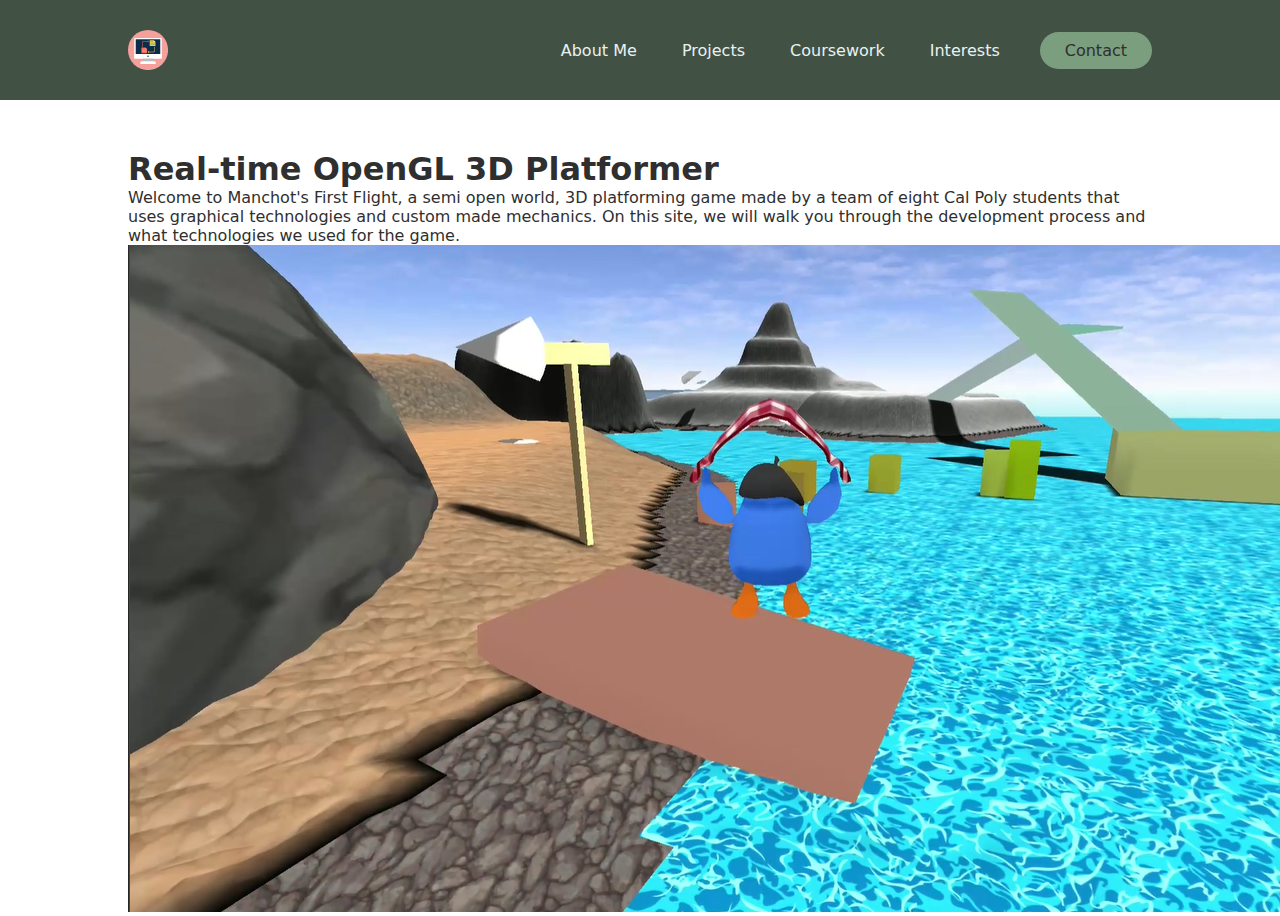
<file: manchot.html>
<!DOCTYPE HTML>
<html>
	<head>
		<title>Claire Ogawa Portfolio</title>
		<meta charset="utf-8" />
		<meta name="viewport" content="width=device-width, initial-scale=1, user-scalable=no" />
		<link rel="stylesheet" href="styles.css" />
	</head>

    <body>

        <header>
            <img class="logo" src="images/logo-standin.svg" alt="logo">
            <nav> 
                <ul class="nav-links">
                    <li><a href="index.html#s1">About Me</a></li>
                    <li><a href="index.html#s2">Projects</a></li>
                    <li><a href="index.html#s3">Coursework</a></li>
                    <li><a href="index.html#s4">Interests</a></li>
                </ul>
            </nav>
            <a class="cta" href="#"><button>Contact</button></a>
        </header>


        <div class="separate-page-container">
            <h1>Real-time OpenGL 3D Platformer</h1>

            <p> Welcome to Manchot's First Flight, a semi open world, 3D platforming game made by a team of eight Cal Poly students that uses graphical technologies and custom made mechanics. On this site, we will walk you through the development process and what technologies we used for the game.
            <img src="images/manchot.png">
            
        </div>

    </body>

</html>
</file>
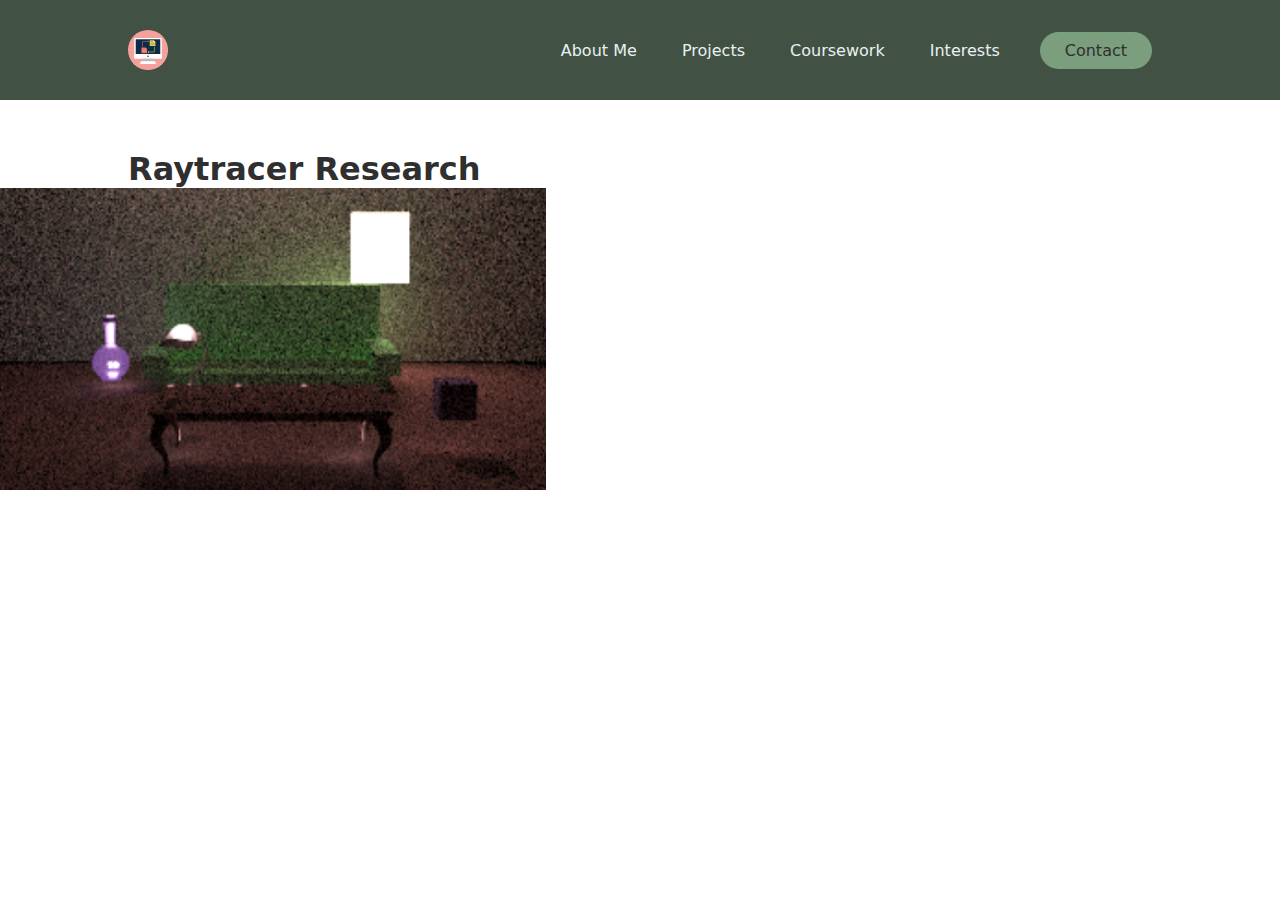
<file: project1.html>
<!DOCTYPE HTML>
<html>
	<head>
		<title>Claire Ogawa Portfolio</title>
		<meta charset="utf-8" />
		<meta name="viewport" content="width=device-width, initial-scale=1, user-scalable=no" />
		<link rel="stylesheet" href="styles.css" />
	</head>

    <body>

        <header>
            <img class="logo" src="images/logo-standin.svg" alt="logo">
            <nav> 
                <ul class="nav-links">
                    <li><a href="index.html#s1">About Me</a></li>
                    <li><a href="index.html#s2">Projects</a></li>
                    <li><a href="index.html#s3">Coursework</a></li>
                    <li><a href="index.html#s4">Interests</a></li>
                </ul>
            </nav>
            <a class="cta" href="#"><button>Contact</button></a>
        </header>


        <div class="separate-page-container">
            <h1>Raytracer Research</h1>

            <img src="images/sample.png">
            
        </div>

    </body>

</html>
</file>
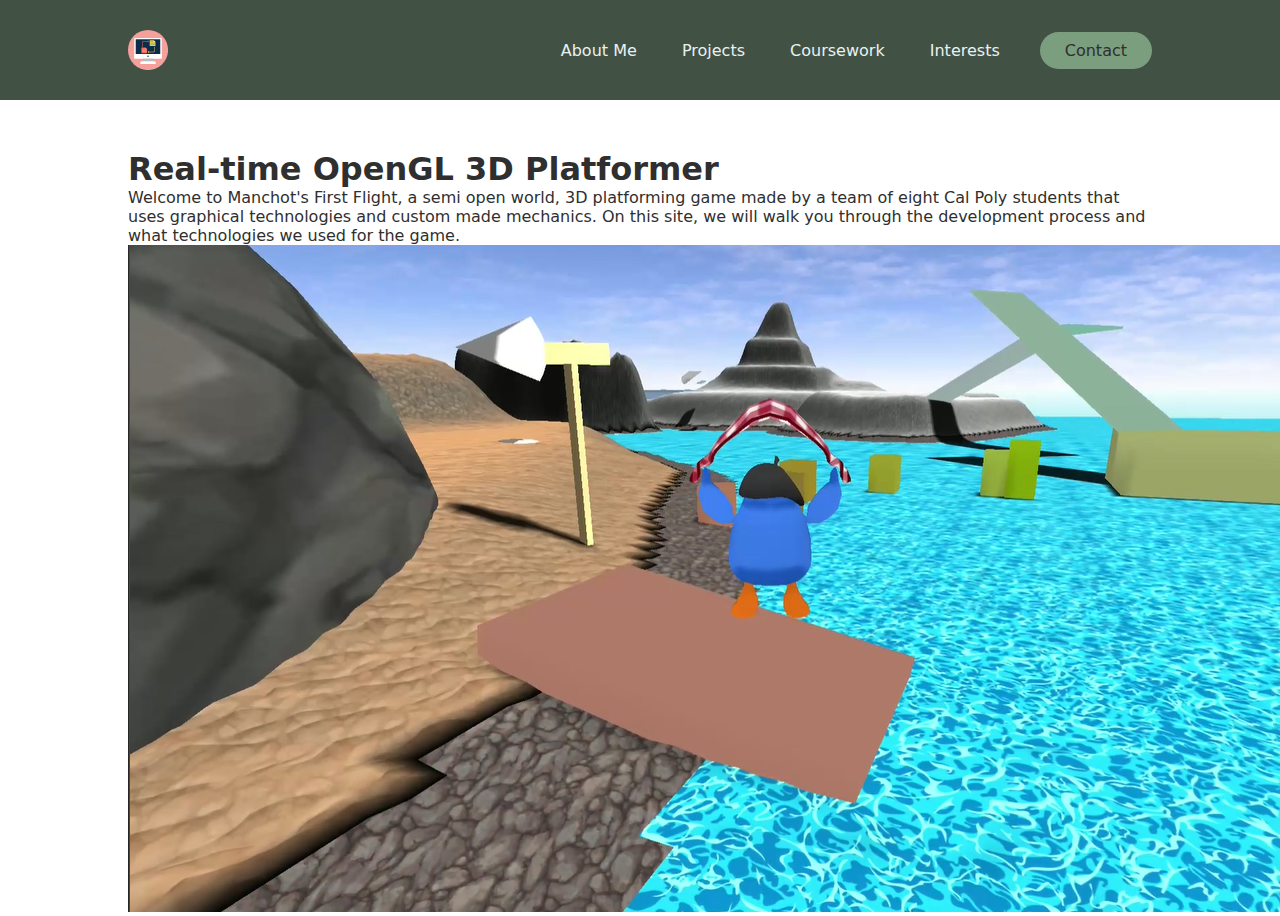
<file: projects/manchot.html>
<!DOCTYPE HTML>
<html>
	<head>
		<title>Claire Ogawa Portfolio</title>
		<meta charset="utf-8" />
		<meta name="viewport" content="width=device-width, initial-scale=1, user-scalable=no" />
		<link rel="stylesheet" href="../styles.css" />
	</head>

    <body>

        <header>
            <img class="logo" src="../images/logo-standin.svg" alt="logo">
            <nav> 
                <ul class="nav-links">
                    <li><a href="../index.html#s1">About Me</a></li>
                    <li><a href="../index.html#s2">Projects</a></li>
                    <li><a href="../index.html#s3">Coursework</a></li>
                    <li><a href="../index.html#s4">Interests</a></li>
                </ul>
            </nav>
            <a class="cta" href="#"><button>Contact</button></a>
        </header>


        <div class="separate-page-container">
            <h1>Real-time OpenGL 3D Platformer</h1>

            <p> Welcome to Manchot's First Flight, a semi open world, 3D platforming game made by a team of eight Cal Poly students that uses graphical technologies and custom made mechanics. On this site, we will walk you through the development process and what technologies we used for the game.
            <img src="../images/manchot.png">
            
        </div>

    </body>

</html>
</file>
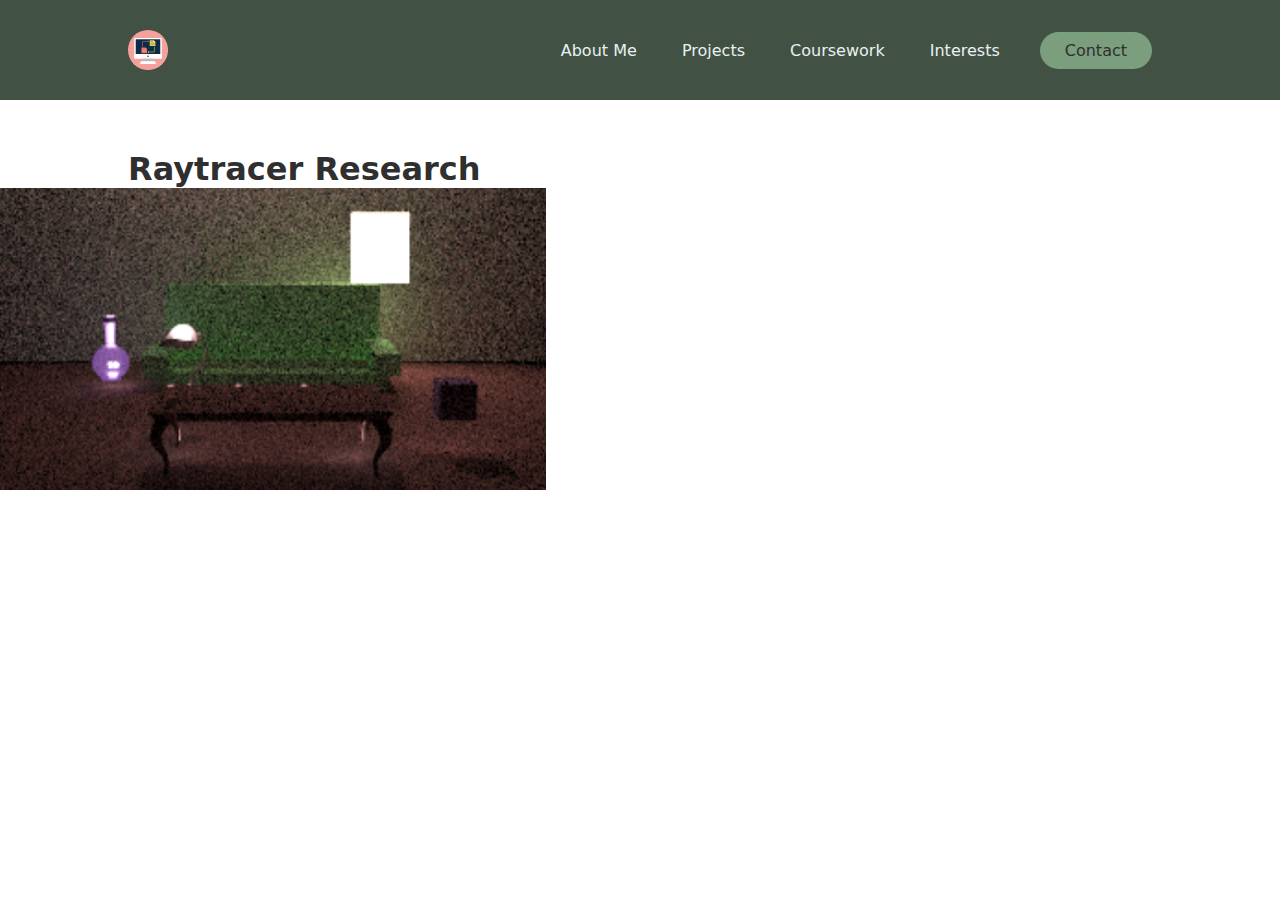
<file: projects/rtresearch.html>
<!DOCTYPE HTML>
<html>
	<head>
		<title>Claire Ogawa Portfolio</title>
		<meta charset="utf-8" />
		<meta name="viewport" content="width=device-width, initial-scale=1, user-scalable=no" />
		<link rel="stylesheet" href="../styles.css" />
	</head>

    <body>

        <header>
            <img class="logo" src="../images/logo-standin.svg" alt="logo">
            <nav> 
                <ul class="nav-links">
                    <li><a href="../index.html#s1">About Me</a></li>
                    <li><a href="../index.html#s2">Projects</a></li>
                    <li><a href="../index.html#s3">Coursework</a></li>
                    <li><a href="../index.html#s4">Interests</a></li>
                </ul>
            </nav>
            <a class="cta" href="#"><button>Contact</button></a>
        </header>


        <div class="separate-page-container">
            <h1>Raytracer Research</h1>

            <img src="../images/sample.png">
            
        </div>

    </body>

</html>
</file>
<file: styles.css>
* {
    box-sizing: border-box;
    margin: 0;
    padding: 0;
    color: #2F2F2F;
    /* background-color: rgb(255, 255, 255); */
    font-family: system-ui, -apple-system, BlinkMacSystemFont, 'Segoe UI', Roboto, Oxygen, Ubuntu, Cantarell, 'Open Sans', 'Helvetica Neue', sans-serif;
}

h1, h2, h3, p {
    margin-left: 10%;
    margin-right: 10%;
}

li, a, button {
    font-weight: 500;
    font-size: 16px;
    color:rgb(0, 0, 0);
    text-decoration: none;
}

button{
    margin-left: 20px;
    padding: 9px 25px;
    /* background-color: #BF8B85; */
    background-color: #7A9E7E;
    color:#2F2F2F;
    border: none;
    border-radius: 50px;
    cursor: pointer;
    transition: all 0.3s ease 0s;
}

button:hover {
    background-color: #374d96;
    /* background-color: #7f5d59; */
}


header{
    display: flex;
    justify-content: flex-end;
    align-items: center;
    padding: 30px 10%;
    background-color: #415244;
    /* background-color: #DABECA; */
}

.home, .projects, .coursework, .interests {
    padding: 20px 0px;
    background-color: #E8F1F2;
}

/* TITLES */
.section-header{
    font-size: 22;
    padding-bottom: 10px;
    padding-left: 60px;
    padding-right: 60px;
}

.section-description{
    padding-left: 60px;
    padding-right: 60px;
}


/* HOME PAGE */

/* Responsive Personal Portfolio Website Using HTML CSS And JavaScript | Dark/Light Mode
https://youtu.be/27JtRAI3QO8?si=0iuEBvu-f0MOHIkE */

.home {
    padding-top: 100px;
    padding-bottom: 300px;

}

.home-container{
    gap: 1rem;
}

.home-content-grid{
    display: grid;
    margin: 0px 10%;
    overflow:hidden;
    grid-template-columns: 2fr 3fr;
    grid-template-rows: 400px;
    column-gap: 10px;
    /* padding-top: 3.5rem; */
    /* align-items: center; */
}

.home-social{
    display: grid;
    grid-template-rows: max-content;
    row-gap: 1rem;
}

.home-social-icon{
    font-size: 1.25rem;
    width: 24px;
    height: 24px;
    margin-left: 40px;
}

.home-img{
    width: 500px;

    /* clip-path: ellipse(40px, 50px); */
}

.home-img-container{
    overflow: hidden;
    /* width: 200px; */
        /* clip-path: rect(280px 5px 40px 200px round 5%); */
    /* margin-left: 10%; */
} 

.home-data{
    /* grid-column: 1/3; */
}

.home-title, .home-subtitle, .home-description, .contact-button{
    margin-left: 30px;
}

.home-title{
    font-size: 22;
    padding-bottom: 10px;
}

.home-subtitle{
    font-size: 16;
}

.home-description{
    font-size: 12;
    padding: 20px 0px;
}

.contact-button{
    display:inline-block;
    /* margin-left: 10%; */
    background-color: #BF8B85;
    padding: 1rem;
    border-radius: .5rem;
}

/* PROJECTS PAGE*/

.project-grid{
    display: grid;
    margin: 0px 10%;
    padding: 50px 60px;
    grid-template-columns: repeat(3, .7fr);
    /* grid-template-rows: repeat(2, 200px); */
    place-items: center;
    grid-row-gap: 10px;
    grid-column-gap: 10px;

    /* column-gap: 10px; */
}

.project-grid i{
    overflow: hidden;
    height: 450px;
    width: 350px;
    padding: 20px 20px;
    border-radius: 6px;
    background-color: #ffffff;
    /* box-shadow:
    0px 0px 1.3px rgba(0, 0, 0, 0.081),
    0px 0px 4.2px rgba(0, 0, 0, 0.119),
    0px 0px 19px rgba(0, 0, 0, 0.2); */
    box-shadow:
  0px 0px 0.3px rgba(0, 0, 0, 0.044),
  0px 0px 1.1px rgba(0, 0, 0, 0.066),
  0px 0px 5px rgba(0, 0, 0, 0.11)
;
}

.project-grid i:hover{
    background-color: #ffdad7;
}

.project-grid a{
    overflow: hidden;
    height: 450px;
    width: 350px;
    padding: 20px 20px;
    border-radius: 6px;
    background-color: #ffffff;
    /* box-shadow:
    0px 0px 1.3px rgba(0, 0, 0, 0.081),
    0px 0px 4.2px rgba(0, 0, 0, 0.119),
    0px 0px 19px rgba(0, 0, 0, 0.2); */
    box-shadow:
  0px 0px 0.3px rgba(0, 0, 0, 0.044),
  0px 0px 1.1px rgba(0, 0, 0, 0.066),
  0px 0px 5px rgba(0, 0, 0, 0.11)
;
}


.project-grid a:hover{
    background-color: #ffdad7;
}



.project-grid img{
    height: 200px;
    width: 310px;
}

.project-grid i p{  
    margin: 0px 0px;
    font-style: normal;
}

.project-grid i h4{  
    margin: 0px 0px;
    padding: 6px 0px;
    font-style: normal;
}

.project-grid a p{  
    margin: 0px 0px;
    font-style: normal;
}

.project-grid a h4{  
    margin: 0px 0px;
    padding: 6px 0px;
    font-style: normal;
}

.project-img{
    width: 1fr;
    height: 100px;
}


/* COURSEWORK PAGE */
.coursework-list{
    margin-left: 0px;
    padding: 30px 0px;
}

.list-grid{
    display:grid;
    grid-template-columns: 1fr 1fr;
    margin-left: 280px;

}

/* INDIVIDUAL PROJECT PAGES */
.separate-page-container{
    padding-top: 50px;
}

/* PROJECT 1 - RAYTRACER */

.raytracer-grid{
}


.logo{
    cursor: pointer;
    margin-right: auto;
    width: 40px;
    height: 40px;
}

.nav-links{
    list-style: none;
}

.nav-links li{
    display: inline-block;
    padding: 0px 20px;
}

.nav-links li a{
    transition: all 0.3s ease 0s;
    color: #E8F1F2;
}

.nav-links li a:hover{
    /* color:rgb(150, 118, 255); */
    color: #afb9ba;
}
</file>
